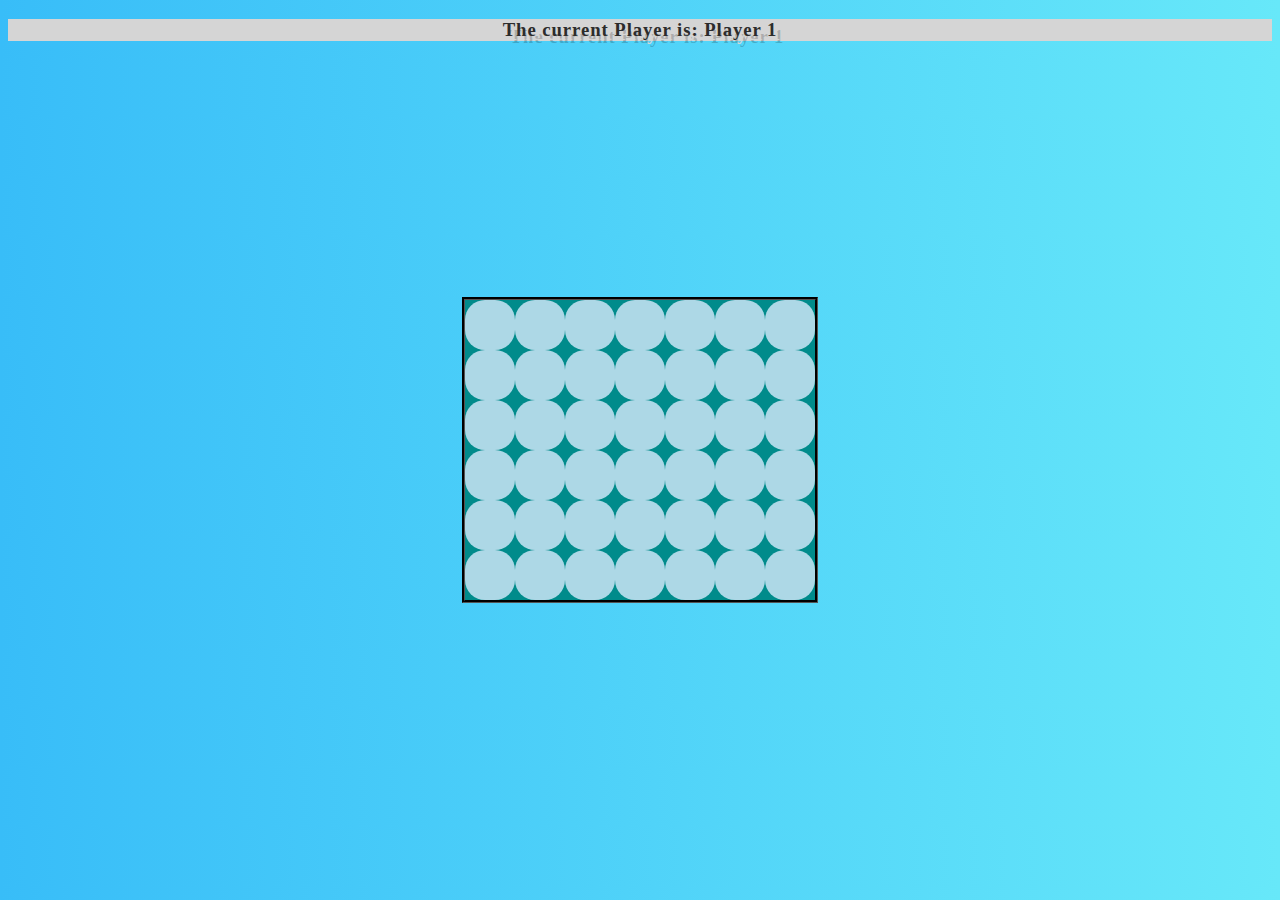
<file: confour/index.html>
<!doctype html>

<html lang="en">
<head>
  <meta charset="utf-8">
  <title>Connect Four</title>
  <link rel="stylesheet" href="style.css">
  <script src="app.js" charset="utf-8"></script>
</head>
<body>
  <h3>The current Player is: Player <span id="current-player">1</span></h3>
  <h3 id="result"></h3>

  <div class="grid">
    <div class="pr"></div>
    <div class="pr"></div>
    <div class="pr"></div>
    <div class="pr"></div>
    <div class="pr"></div>
    <div class="pr"></div>
    <div class="pr"></div>
    <div class="pr"></div>
    <div class="pr"></div>
    <div class="pr"></div>
    <div class="pr"></div>
    <div class="pr"></div>
    <div class="pr"></div>
    <div class="pr"></div>
    <div class="pr"></div>
    <div class="pr"></div>
    <div class="pr"></div>
    <div class="pr"></div>
    <div class="pr"></div>
    <div class="pr"></div>
    <div class="pr"></div>
    <div class="pr"></div>
    <div class="pr"></div>
    <div class="pr"></div>
    <div class="pr"></div>
    <div class="pr"></div>
    <div class="pr"></div>
    <div class="pr"></div>
    <div class="pr"></div>
    <div class="pr"></div>
    <div class="pr"></div>
    <div class="pr"></div>
    <div class="pr"></div>
    <div class="pr"></div>
    <div class="pr"></div>
    <div class="pr"></div>
    <div class="pr"></div>
    <div class="pr"></div>
    <div class="pr"></div>
    <div class="pr"></div>
    <div class="pr"></div>
    <div class="pr"></div>
    <div class="taken"></div>
    <div class="taken"></div>
    <div class="taken"></div>
    <div class="taken"></div>
    <div class="taken"></div>
    <div class="taken"></div>
    <div class="taken"></div>
  </div>

</body>
</html>
</file>
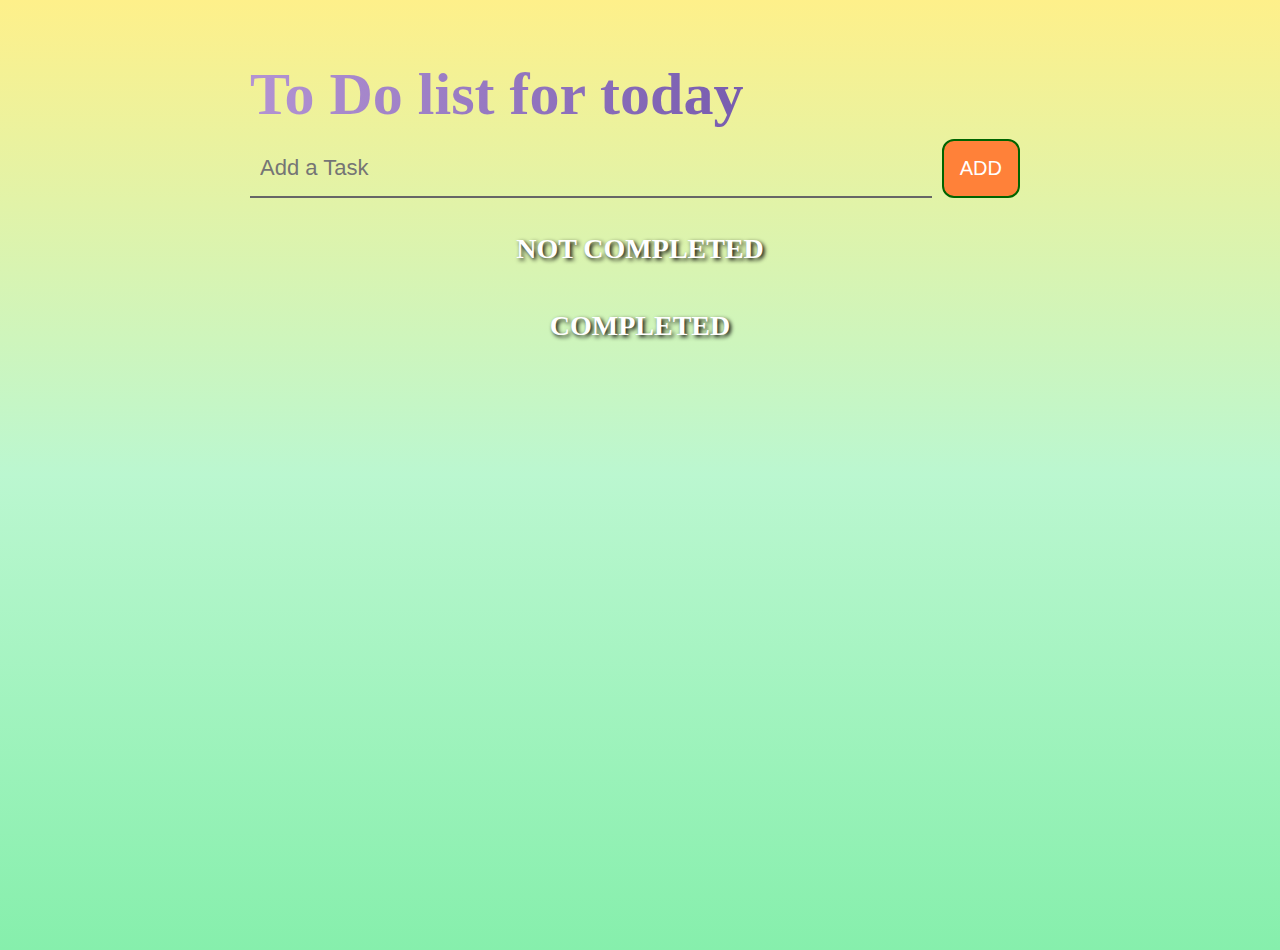
<file: todo/index.html>
<!DOCTYPE html>
<html lang="en">
<head>
  <meta charset="UTF-8">
  <title>Todo list</title>
  <link href="https://stackpath.bootstrapcdn.com/font-awesome/4.7.0/css/font-awesome.min.css" rel="stylesheet">
  <link rel="stylesheet" href="style.css"> 
</head>
<body>
	<div class="container">
		<div class="heading">
			<h1>To Do list for today</h1>
		</div>
		<div class="addTask">
			<input type="text" placeholder="Add a Task">
			<button>Add</button>
		</div>

		<ol class="notCompleted">
			<h3>Not Completed</h3>
		</ol>

		<ol class="Completed">
			<h3>Completed</h3>
		</ol>
	</div>

	<script>
		const input = document.querySelector('input');
		const btn = document.querySelector('.addTask > button');

		btn.addEventListener('click', addList);
		input.addEventListener('keyup', (e)=>{
			(e.keyCode === 13 ? addList(e) : null);
		})

		function addList(e){
			const notCompleted = document.querySelector('.notCompleted');
			const Completed = document.querySelector('.Completed');

			const newLi = document.createElement('li');
			const checkBtn = document.createElement('button');
			const delBtn = document.createElement('button');

			checkBtn.innerHTML = '<i class="fa fa-check"></i>';
			delBtn.innerHTML = '<i class="fa fa-trash"></i>';


			if(input.value !==''){
				newLi.textContent = input.value;
				input.value = '';
				notCompleted.appendChild(newLi);
				newLi.appendChild(checkBtn);
				newLi.appendChild(delBtn);
			}

			checkBtn.addEventListener('click', function(){
				const parent = this.parentNode;
				parent.remove();
				Completed.appendChild(parent);
				checkBtn.style.display = 'none';
			});

			delBtn.addEventListener('click', function(){
				const parent = this.parentNode;
				parent.remove();
			});
		}

	</script>
</body>
</html>
</file>
<file: confour/style.css>
body{
  background: linear-gradient(to right, rgb(56, 189, 248), rgb(103, 232, 249));
}
h3{
  text-align: center;
  text-decoration: dashed;
  color: #2c2c2c;
    background-color: #d5d5d5;
    letter-spacing: .05em;
    text-shadow: 
      4px 4px 0px #d5d5d5, 
      7px 7px 0px rgba(0, 0, 0, 0.2);
}
.grid {
  margin: auto;
  border: 3px groove black ;
  height: 300px;
  width: 350px;
  display: flex;
  flex-wrap: wrap;
  position: absolute;
  top: 50%;
  left: 50%;
  -ms-transform: translate(-50%, -50%);
  transform: translate(-50%, -50%);
  background-color: darkcyan;
}

.grid div {
  height: 50px;
  width: 50px;
}

.pr{
  background-color: lightblue;
  border-radius: 20px;
}
.player-one {
  background-image: url('z.png');
  background-size: 100% 100%;
  margin: 0;
  border-radius: 20px;
}

.player-two {
  background-image: url('r.png');
  background-size: 100% 100%;
  border-radius: 20px;
}
</file>
<file: todo/style.css>
*{
	margin: 0;
	padding: 0;
	box-sizing: border-box;
}
body{
	height: 100vh;
	background: #03dfff;
	background: linear-gradient(rgb(254, 240, 138), rgb(187, 247, 208), rgb(134, 239, 172));
}
.container{
	position: relative;
	max-width: 800px;
	padding: 10px;
	margin: 50px auto;
}
.heading{
	font-size: 30px;
	font-weight: 600;
	background-image: linear-gradient(to left, #553c9a, #b393d3);
	color: transparent;
	background-clip: text;
	-webkit-background-clip: text;
	align-items: center;
}
.addTask{
	width: 100%;
	display: flex;
	padding: 10px 0;
	text-shadow: -1px 0 black, 0 1px black, 1px 0 black, 0 -1px black;
}
.addTask > input[type="text"]{
	width: 90%;
	color: #333;
	border:none;
	border-bottom: 2px solid #666;
	background: none;
	padding: 10px;
	font-size: 22px;
	outline: none;
}
.addTask button{
	margin: 0 10px;
	background: rgb(255,129,57);
	color: #fff;
	font-size: 20px;
	text-transform: uppercase;
	padding: 16px;
	border: 2px solid darkgreen;
	outline: none;
	border-radius: 12px;
	cursor: pointer;
	transition-duration: 0.4ms;
}
.addTask button:hover{
	background-color: white;
	color: red;
	 box-shadow: 0 12px 16px 0 rgba(0,0,0,0.24), 0 17px 50px 0 rgba(0,0,0,0.19);
	 opacity: 1;
}
.addTask button:active{
		background-color:white;
		box-shadow: 0 5px #666;
		transform: translateY(4px);
}

.notCompleted, .Completed{
	margin: 5px 0;
	padding: 20px;
	text-shadow: 2px 2px 4px #000000;
}
h3{
	font-size: 28px;
	text-transform: uppercase;
	text-align: center;
	color: #fff;
}
ol{
	list-style: none;
	counter-reset: my-counter;
}
ol li{
	width: 100%;
	padding: 18px;
	margin: 5px 0;
	background: white;
	font-size: 22px;
	counter-increment: my-counter;
}
ol.Completed li{
	background: #00ff62;
}
ol li::before{
	content: counter(my-counter);
	background: #231381;
	width: 2rem;
	height: 2rem;
	border-radius: 50%;
	display: inline-block;
	line-height: 2rem;
	text-align: center;
	color: #fff;
	margin-right: 0.5rem;
}
li button{
	float: right;
	padding: 5px;
	font-size: 28px;
	line-height: 28px;
	margin-right: 15px;
	background: none;
	border: 1px solid #6a5acd;
	outline: none;
	cursor: pointer;
}
li button:hover{
	color: red;
}
li button:active {
	box-shadow: 5px #666;
	transform: translateY(4px);
  }
</file>
